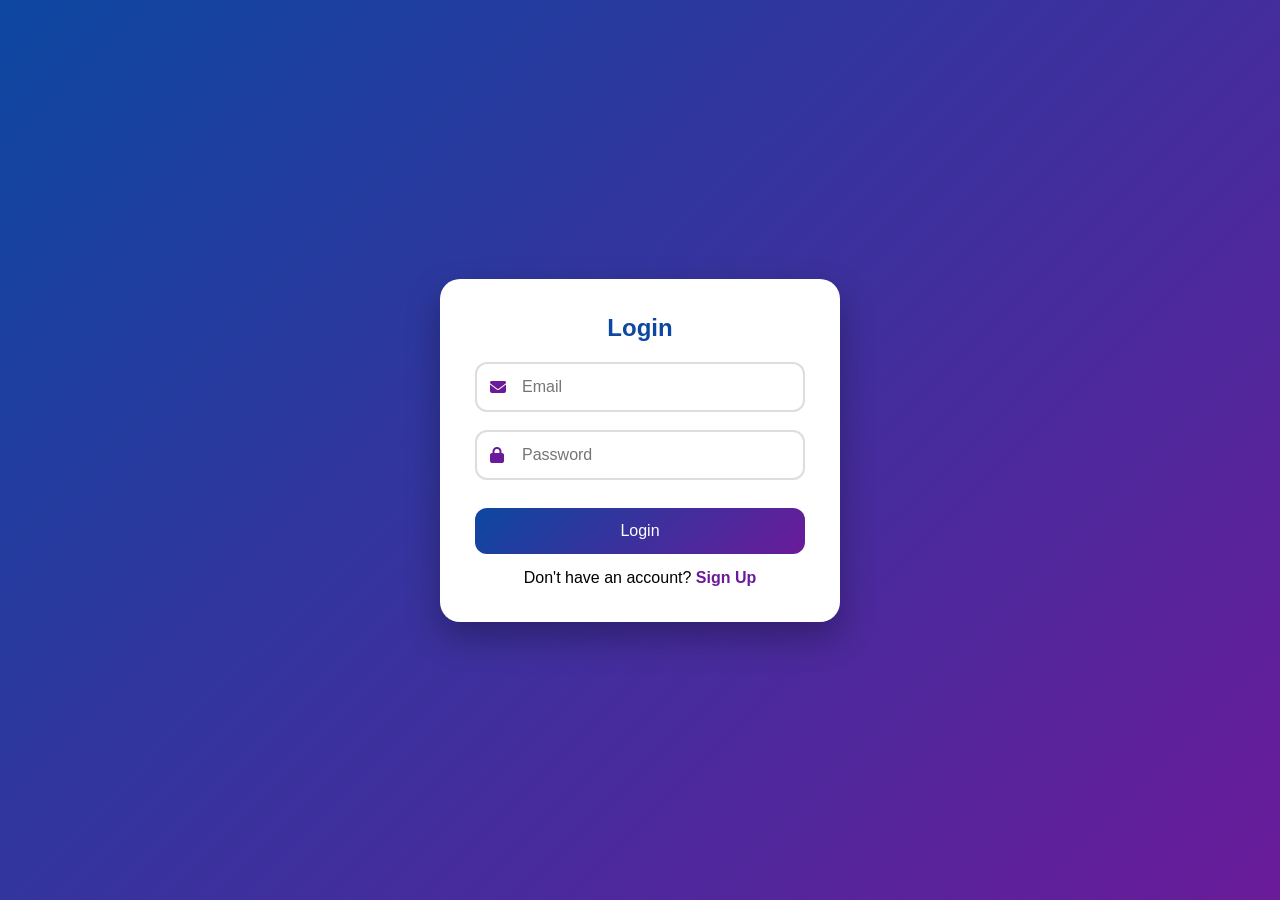
<file: week3/INDEX.HTML>
<!DOCTYPE html>
<html lang="en">
<head>
<meta charset="UTF-8">
<meta name="viewport" content="width=device-width, initial-scale=1.0">
<title>Login & Signup</title>

<link rel="stylesheet" href="https://cdnjs.cloudflare.com/ajax/libs/font-awesome/6.5.1/css/all.min.css">

<style>
*{
    margin:0;
    padding:0;
    box-sizing:border-box;
    font-family:Arial,sans-serif;
}

body{
    display:flex;
    justify-content:center;
    align-items:center;
    min-height:100vh;
    background:linear-gradient(135deg,#0d47a1,#6a1b9a);
}

.container{
    width:400px;
    background:#fff;
    padding:35px;
    border-radius:20px;
    box-shadow:0 15px 35px rgba(0,0,0,0.3);
}

h2{
    text-align:center;
    color:#0d47a1;
    margin-bottom:20px;
}

.input-box{
    position:relative;
    margin:18px 0;
}

.input-box i{
    position:absolute;
    left:15px;
    top:50%;
    transform:translateY(-50%);
    color:#6a1b9a;
}

.input-box input{
    width:100%;
    padding:14px 14px 14px 45px;
    border:2px solid #ddd;
    border-radius:12px;
    outline:none;
    font-size:16px;
}

.input-box input:focus{
    border-color:#0d47a1;
}

button{
    width:100%;
    padding:14px;
    border:none;
    border-radius:12px;
    background:linear-gradient(135deg,#0d47a1,#6a1b9a);
    color:white;
    font-size:16px;
    cursor:pointer;
    margin-top:10px;
}

button:hover{
    opacity:0.9;
}

.switch{
    text-align:center;
    margin-top:15px;
}

.switch a{
    color:#6a1b9a;
    cursor:pointer;
    font-weight:bold;
}

.hidden{
    display:none;
}

.alert{
    display:none;
    background:#ffebee;
    color:#c62828;
    padding:12px;
    border-radius:10px;
    text-align:center;
    margin-bottom:15px;
}

.strength-container{
    width:100%;
    height:8px;
    background:#ddd;
    border-radius:10px;
    overflow:hidden;
    margin-top:8px;
}

#strengthBar{
    height:100%;
    width:0%;
    transition:0.4s;
}

#strengthText{
    margin-top:8px;
    font-size:14px;
    font-weight:bold;
}
</style>
</head>
<body>

<div class="container">

    <div class="alert" id="alertBox"></div>

    <!-- LOGIN -->
    <div id="loginForm">
        <h2>Login</h2>

        <div class="input-box">
            <i class="fa-solid fa-envelope"></i>
            <input type="email" id="loginEmail" placeholder="Email">
        </div>

        <div class="input-box">
            <i class="fa-solid fa-lock"></i>
            <input type="password" id="loginPassword" placeholder="Password">
        </div>

        <button onclick="login()">Login</button>

        <div class="switch">
            Don't have an account? <a onclick="showSignup()">Sign Up</a>
        </div>
    </div>

    <!-- SIGNUP -->
    <div id="signupForm" class="hidden">
        <h2>Sign Up</h2>

        <div class="input-box">
            <i class="fa-solid fa-user"></i>
            <input type="text" id="signupName" placeholder="Full Name">
        </div>

        <div class="input-box">
            <i class="fa-solid fa-envelope"></i>
            <input type="email" id="signupEmail" placeholder="Email">
        </div>

        <div class="input-box">
            <i class="fa-solid fa-lock"></i>
            <input type="password" id="signupPassword" placeholder="Password">
        </div>

        <div class="strength-container">
            <div id="strengthBar"></div>
        </div>
        <p id="strengthText"></p>

        <button onclick="signup()">Sign Up</button>

        <div class="switch">
            Already have an account? <a onclick="showLogin()">Login</a>
        </div>
    </div>

</div>

<script>
function showAlert(message){
    let alertBox = document.getElementById("alertBox");
    alertBox.style.display = "block";
    alertBox.innerText = message;

    setTimeout(()=>{
        alertBox.style.display = "none";
    },3000);
}

function login(){
    let email = document.getElementById("loginEmail").value.trim();
    let password = document.getElementById("loginPassword").value.trim();

    if(email === "" || password === ""){
        showAlert("Please fill in all login fields!");
        return;
    }

    alert("Login Successful!");
}

function signup(){
    let name = document.getElementById("signupName").value.trim();
    let email = document.getElementById("signupEmail").value.trim();
    let password = document.getElementById("signupPassword").value.trim();

    if(name === "" || email === "" || password === ""){
        showAlert("Please fill in all signup fields!");
        return;
    }

    alert("Sign Up Successful!");
}

function showSignup(){
    document.getElementById("loginForm").classList.add("hidden");
    document.getElementById("signupForm").classList.remove("hidden");
}

function showLogin(){
    document.getElementById("signupForm").classList.add("hidden");
    document.getElementById("loginForm").classList.remove("hidden");
}

const passwordInput = document.getElementById("signupPassword");

passwordInput.addEventListener("input", checkPasswordStrength);

function checkPasswordStrength(){
    let password = passwordInput.value;
    let strengthBar = document.getElementById("strengthBar");
    let strengthText = document.getElementById("strengthText");

    let strength = 0;

    if(password.length >= 8) strength++;
    if(/[A-Z]/.test(password)) strength++;
    if(/[0-9]/.test(password)) strength++;
    if(/[^A-Za-z0-9]/.test(password)) strength++;

    switch(strength){
        case 0:
        case 1:
            strengthBar.style.width="25%";
            strengthBar.style.background="red";
            strengthText.innerText="Weak Password";
            break;

        case 2:
            strengthBar.style.width="50%";
            strengthBar.style.background="orange";
            strengthText.innerText="Medium Password";
            break;

        case 3:
            strengthBar.style.width="75%";
            strengthBar.style.background="blue";
            strengthText.innerText="Strong Password";
            break;

        case 4:
            strengthBar.style.width="100%";
            strengthBar.style.background="green";
            strengthText.innerText="Very Strong Password";
            break;
    }
}
</script>

</body>
</html>
</file>
